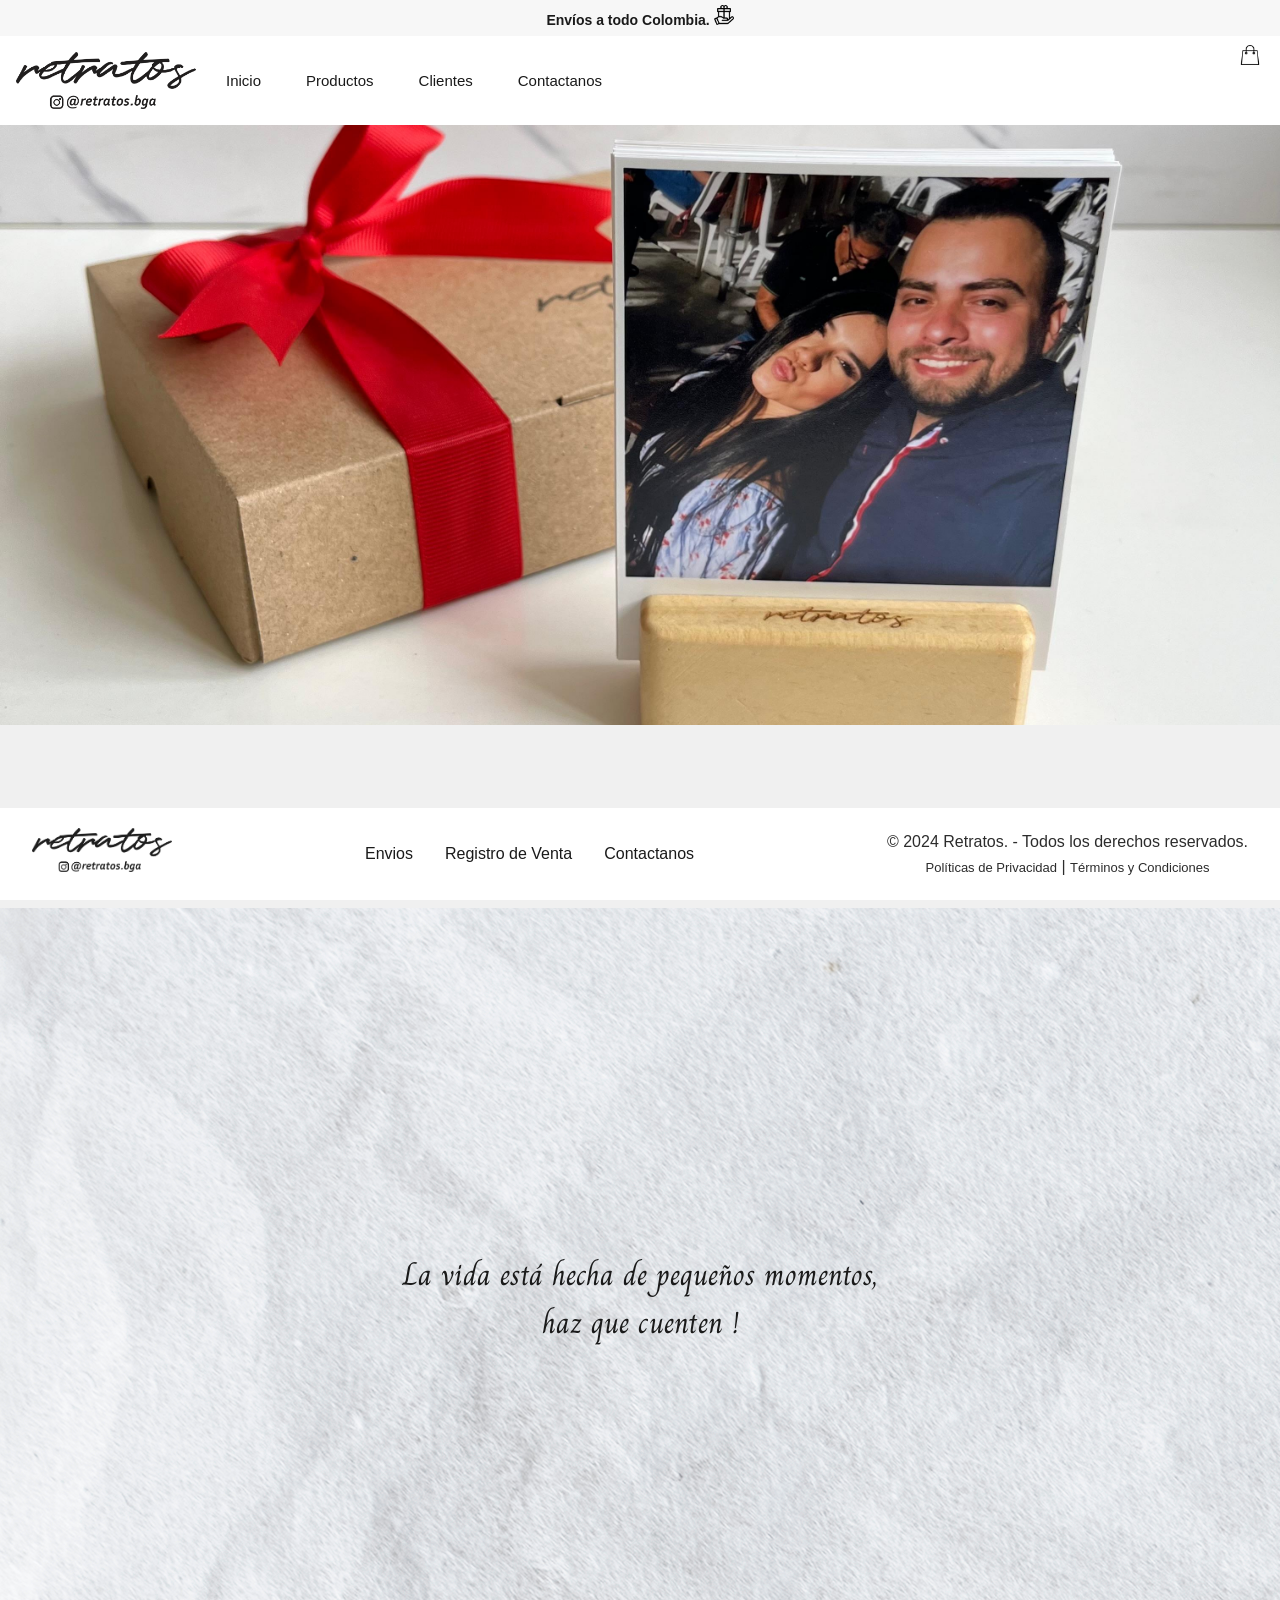
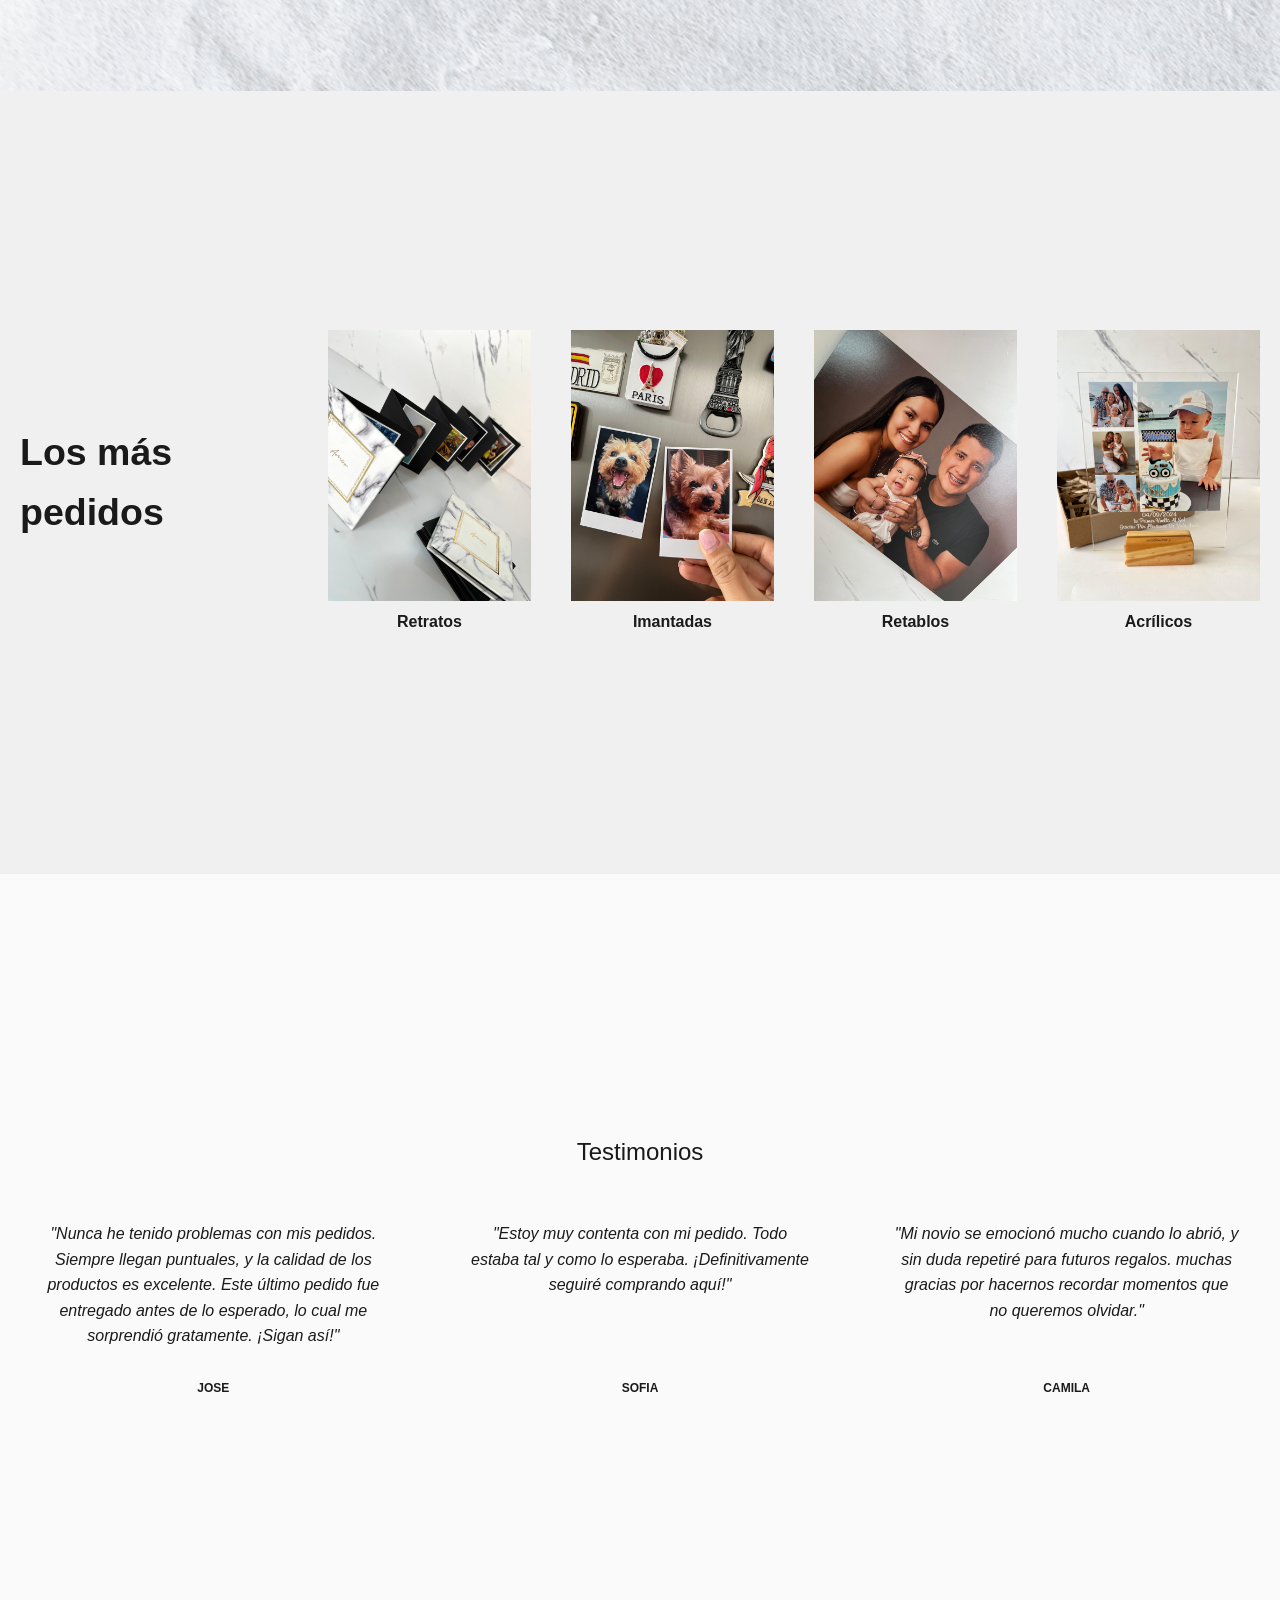
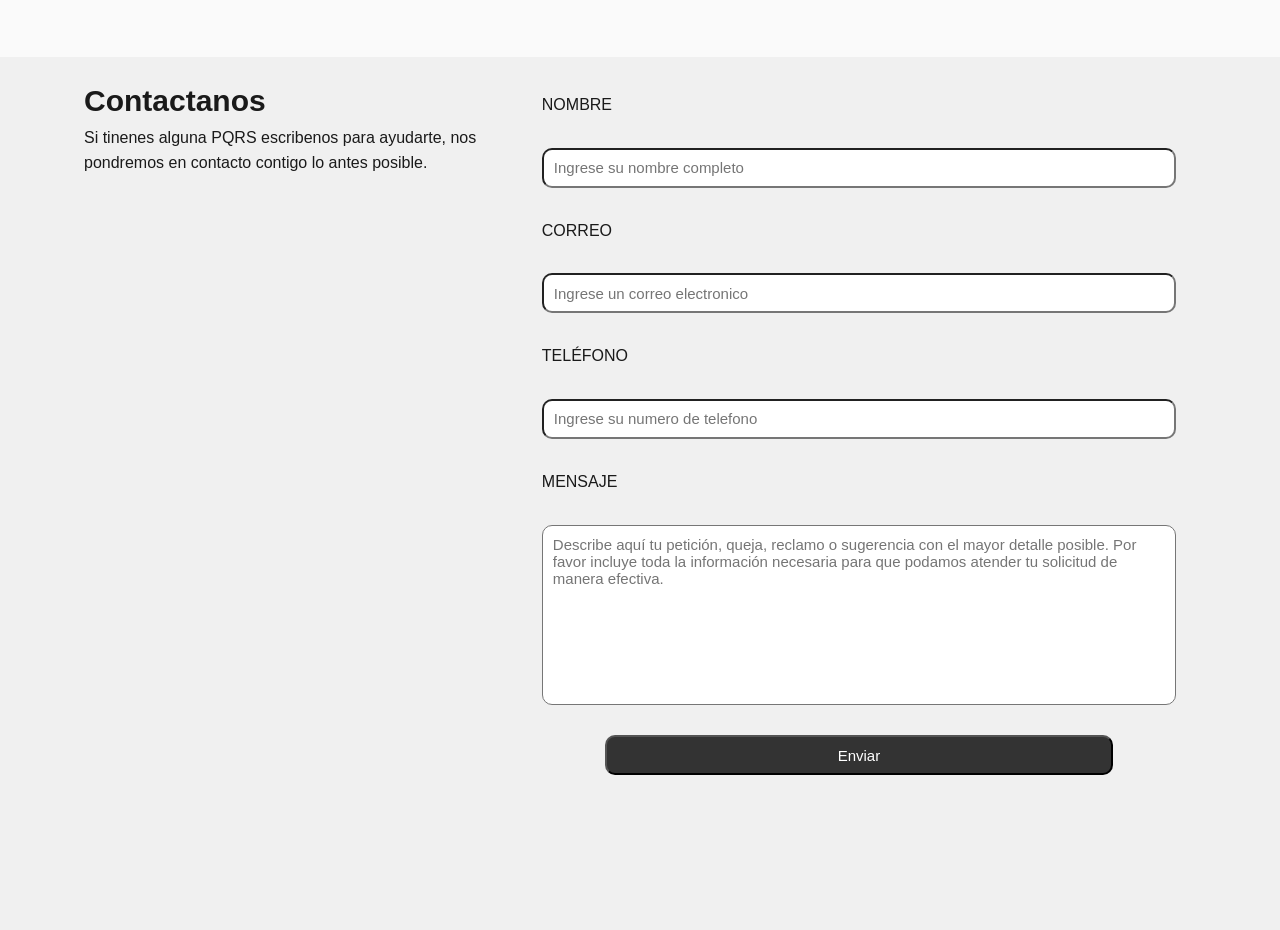
<file: index.html>
<!DOCTYPE html>
<html lang="es">
    <head>
        <meta charset="UTF-8">
        <meta name="viewport" content="width=device-width, initial-scale=1.0">
        <title>Retratos</title>
        <link rel="stylesheet" href="css/style.css">
        <link rel="preconnect" href="https://fonts.googleapis.com">
        <link rel="preconnect" href="https://fonts.gstatic.com" crossorigin>
        <link href="https://fonts.googleapis.com/css2?family=Charm:wght@400;700&display=swap" rel="stylesheet">
        <link rel="icon" href="../retratos-bga/favicon_io/favicon.ico">
    </head>

    <body>
        <div class="top-bar">
            Envíos a todo Colombia. 
            <img src="img/Regaloa.png" alt="Logo pequeño">
        </div>
        <header class="header">
            <div class="container">
                <nav class="nav">
                    <img src="img/retratosnegro.png" alt="logo de Retratos" class="menu-logo">
                    <ul>
                        <li><a href="index.html">Inicio</a></li>
                        <li><a href="formulario-producto.html">Productos</a></li>
                        <li><a href="formulario-cliente.html">Clientes</a></li>
                        <li><a href="#contacto">Contactanos</a></li>
                    </ul>
                </nav>
                <div class="small-logo-container">
                    <a href="formulario-compra.html"><img src="img/687259.png" alt="Pequeño logo" class="small-logo"></a>
                </div>
            </div>
        </header>

        <main>
            <section class="destacada">
                <div class="imagen-destacada">
                    <ul>
                        <li><img src="img/imagen-destacada-1.jpeg" alt="destacada-1"></li>
                        <li><img src="img/imagen-destacada-2.jpeg" alt="destacada-2"></li>
                    </ul>
                </div>
                <p class="mensaje-destacada">La vida está hecha de pequeños momentos,<br> haz que cuenten !</p>
            </section>

            <section class="mas-vendidos" id="productos">
                <div class="mas-vendidos-titulo">
                    <h2>Los más pedidos</h2>
                </div>
                <figure class="producto">
                    <img src="img/mas-vendido-1.jpeg" alt="imagen de retratos">
                    <figcaption>Retratos</figcaption>
                </figure>
                <figure class="producto">
                    <img src="img/mas-vendido-2.jpeg" alt="fotos imantadas">
                    <figcaption>Imantadas</figcaption>
                </figure>
                <figure class="producto">
                    <img src="img/mas-vendido-3.jpeg" alt="retablo de familia">
                    <figcaption>Retablos</figcaption>
                </figure>
                <figure class="producto">
                    <img src="img/mas-vendido-4.jpeg" alt="acrilicos de bebe">
                    <figcaption>Acrílicos</figcaption>
                </figure>
            </section>

            <section class="testimonios">
                    <h2>testimonios</h2>
                    <div class="container-testimonios">
                        <div class="testimonio">
                            <p>"Nunca he tenido problemas con mis pedidos. Siempre llegan puntuales, y la calidad de los productos es excelente. Este último pedido fue entregado antes de lo esperado, lo cual me sorprendió gratamente. ¡Sigan así!"</p>
                            <h3>Jose</h3>
                        </div>
                        <div class="testimonio">
                            <p>"Estoy muy contenta con mi pedido. Todo estaba tal y como lo esperaba. ¡Definitivamente seguiré comprando aquí!"</p>
                            <h3>Sofia</h3>
                        </div>
                        <div class="testimonio">
                            <p>"Mi novio se emocionó mucho cuando lo abrió, y sin duda repetiré para futuros regalos. muchas gracias por hacernos recordar momentos que no queremos olvidar." </p>
                            <h3>Camila</h3>
                        </div>
                    </div>
            </section>

            <section class="contacto" id="contacto">
                <div>
                    <h2>Contactanos</h2>
                    <p>Si tinenes alguna PQRS escribenos para ayudarte, nos pondremos en contacto contigo lo antes posible.</p>
                </div>
                <form class="formulario" id="orderForm">
                    <label for="name">nombre</label>
                    <input type="text" name="name" id="name" placeholder="Ingrese su nombre completo" required>
                    <label for="email">Correo</label>
                    <input type="email" id="email" name="email" placeholder="Ingrese un correo electronico" required>
                    <label for="phone">Teléfono</label>
                    <input type="tel" id="phone" name="phone" placeholder="Ingrese su numero de telefono" required>
                    <label for="pqrs">Mensaje</label>
                    <textarea name="pqrs" id="pqrs" placeholder="Describe aquí tu petición, queja, reclamo o sugerencia con el mayor detalle posible. Por favor incluye toda la información necesaria para que podamos atender tu solicitud de manera efectiva." required></textarea>
                    <input type="submit" value="Enviar" >
                </form>
            </section>
        </main>

        <footer>
            <div class="footer-container">
                <div class="footer-logo">
                    <img src="img/retratosnegro.png" alt="Logofooter" class="footer-logo-img">
                </div>
                <div class="footer-links">
                    <a href="formulario-envio.html">Envios</a>
                    <a href="formulario-venta.html">Registro de Venta</a>
                    <a href="#contacto">Contactanos</a>
                </div>
                <div class="footer-legal">
                    <p>&copy; 2024 Retratos. - Todos los derechos reservados.</p>
                    <p><a href="#politicas">Políticas de Privacidad</a> | <a href="#terminos">Términos y Condiciones</a></p>
                </div>
            </div>
        </footer>

        <script src="js/formulario-contacto.js"></script>
    </body>
</html>
</file>
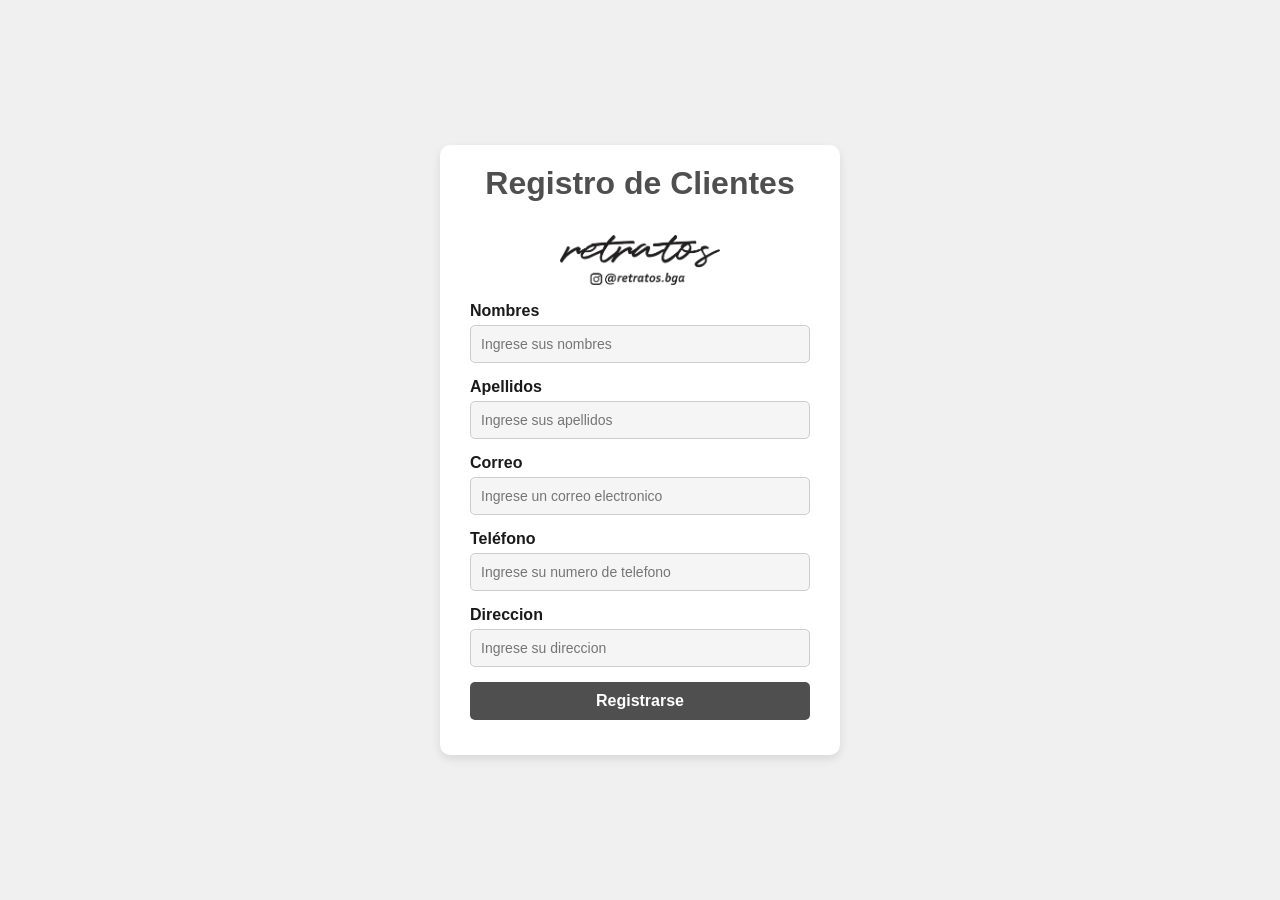
<file: formulario-cliente.html>
<!DOCTYPE html>
<html lang="es">
<head>
    <meta charset="UTF-8">
    <meta name="viewport" content="width=device-width, initial-scale=1.0">
    <title>Registro de Clientes</title>
    <link rel="stylesheet" href="css/formulario.css">
    <link rel="icon" href="icons/icon_shopping_cart_notification.svg">
</head>
<body>
    <div class="container">
        <h1>Registro de Clientes</h1>
        <form id="orderForm">
            <div class="logoretrato">
                <a href="index.html"><img src="img/retratosnegro.png" alt=""></a>
            </div>
            <div class="form-group">
                <label for="name">Nombres</label>
                <input type="text" name="name" id="name" placeholder="Ingrese sus nombres" required>
            </div>
            <div class="form-group">
                <label for="last-name">Apellidos</label>
                <input type="text" name="last-name" id="last-name" placeholder="Ingrese sus apellidos" required>
            </div>
            <div class="form-group">
                <label for="email">Correo</label>
                <input type="email" id="email" name="email" placeholder="Ingrese un correo electronico" required>
            </div>
            <div class="form-group">
                <label for="phone">Teléfono</label>
                <input type="tel" id="phone" name="phone" placeholder="Ingrese su numero de telefono" required >
            </div>
            <div class="form-group">
                <label for="address">Direccion</label>
                <input type="text" id="address" name="address" placeholder="Ingrese su direccion" required>
            </div>
            <button type="submit" class="btn-submit">Registrarse</button>
        </form>
        <div id="confirmationMessage" class="confirmation-message"></div>
    </div>
    <script src="js/formulario-cliente.js"></script>
</body>
</html>
</file>
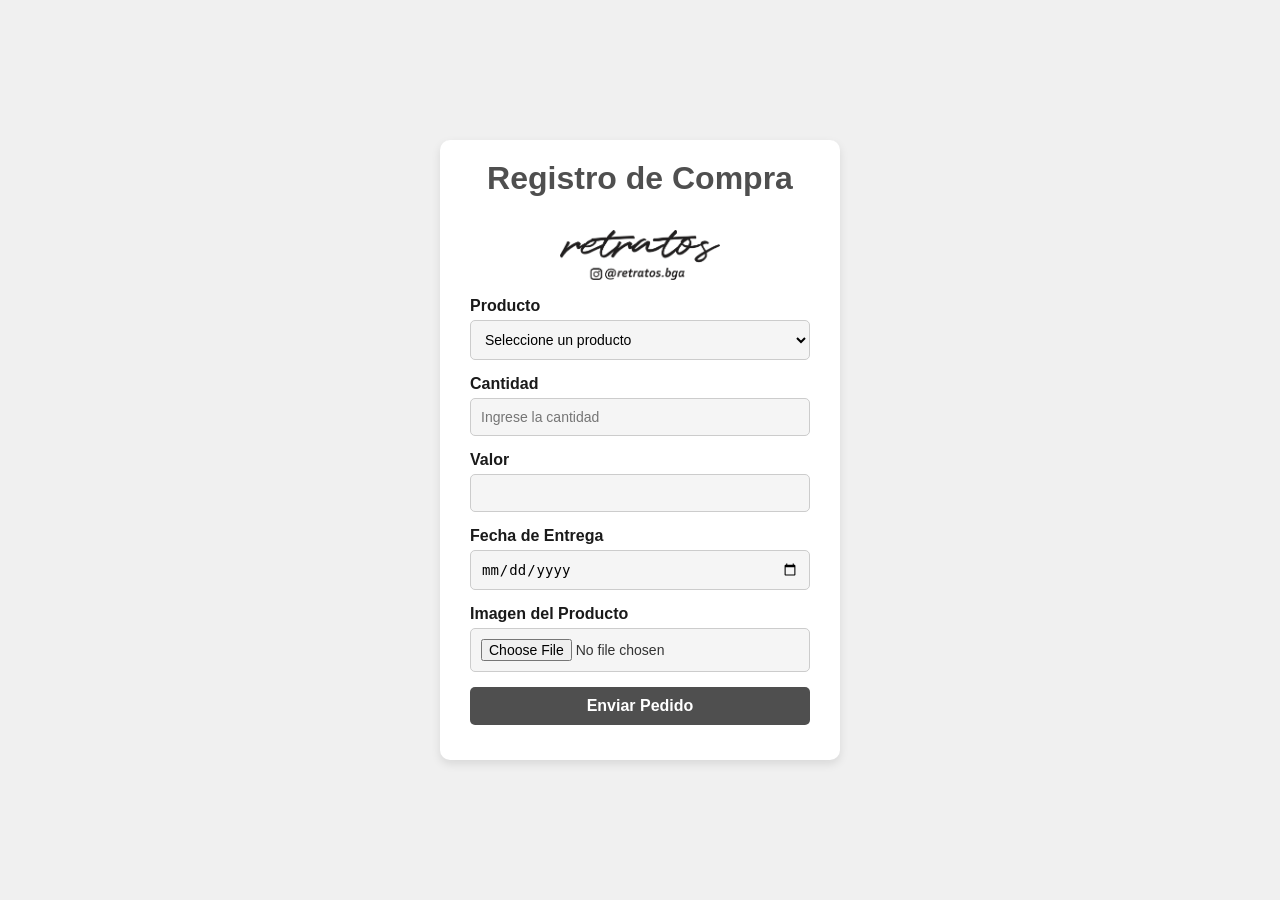
<file: formulario-compra.html>
<!DOCTYPE html>
<html lang="es">
<head>
    <meta charset="UTF-8">
    <meta name="viewport" content="width=device-width, initial-scale=1.0">
    <title>Registro de Compra</title>
    <link rel="stylesheet" href="css/formulario.css">
    <link rel="icon" href="icons/icon_shopping_cart_notification.svg">
</head>
<body>
    <div class="container">
        <h1>Registro de Compra</h1>
        <form id="orderForm">
            <div class="logoretrato">
                <a href="index.html"><img src="img/retratosnegro.png" alt=""></a>
            </div>
            <div class="form-group">
                <label for="product">Producto</label>
                <select name="product" id="product" required>
                    <option selected disabled>Seleccione un producto</option>
                    <option value="Retratos (10 fotos)">Retratos (10 fotos)</option>
                    <option value="Retratos (18 fotos)">Retratos (18 fotos)</option>
                    <option value="Imantadas (Photostrip)">Imantadas (Photostrip)</option>
                    <option value="Imantadas (Mini Polaroid)">Imantadas (Mini Polaroid)</option>
                    <option value="Imantadas (Polaroid)">Imantadas (Polaroid)</option>
                    <option value="Imantadas (Cuadrada)">Imantadas (Cuadrada)</option>
                    <option value="Retablo (14 x 14)">Retablo (14 x 14)</option>
                    <option value="Retablo (20 x 20)">Retablo (20 x 20)</option>
                    <option value="Retablo (20 x 30)">Retablo (20 x 30)</option>
                    <option value="Retablo (30 x 30)">Retablo (30 x 30)</option>
                    <option value="Retablo (30 x 45)">Retablo (30 x 45)</option>
                    <option value="Retablo (49 x 49)">Retablo (49 x 49)</option>
                    <option value="Acrílicos">Acrílicos</option>
                </select>
            </div>
            <div class="form-group">
                <label for="quantity">Cantidad</label>
                <input type="number" id="quantity" name="quantity" placeholder="Ingrese la cantidad" required>
            </div>
            <div class="form-group">
                <label for="value">Valor</label>
                <input type="text" id="value" name="value" disabled required>
            </div>
            <div class="form-group">
                <label for="deliveryDate">Fecha de Entrega</label>
                <input type="date" id="deliveryDate" name="deliveryDate" required>
            </div>
            <div class="form-group">
                <label for="productImage">Imagen del Producto</label>
                <input type="file" id="productImage" name="productImage" accept="image/*" required>
            </div>
            <button type="submit" class="btn-submit">Enviar Pedido</button>
        </form>
        <div id="confirmationMessage" class="confirmation-message"></div>
    </div>
    <script src="js/formulario-compra.js"></script>
</body>
</html>
</file>
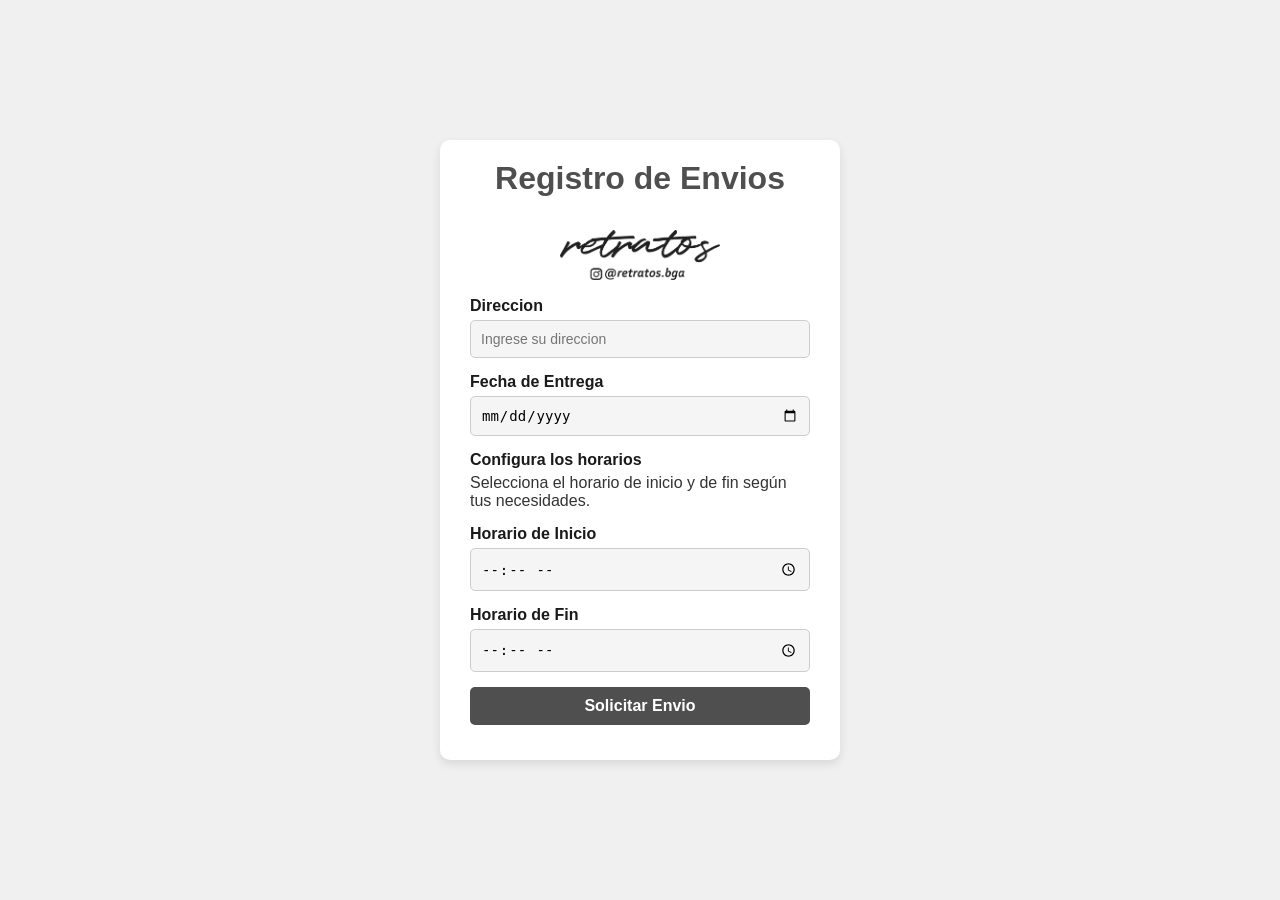
<file: formulario-envio.html>
<!DOCTYPE html>
<html lang="es">

<head>
    <meta charset="UTF-8">
    <meta name="viewport" content="width=device-width, initial-scale=1.0">
    <title>Registro de Envios</title>
    <link rel="stylesheet" href="css/formulario.css">
    <link rel="icon" href="icons/icon_shopping_cart_notification.svg">
</head>

<body>
    <div class="container">
        <h1>Registro de Envios</h1>
        <form id="orderForm">
            <div class="logoretrato">
                <a href="index.html"><img src="img/retratosnegro.png" alt=""></a>
            </div>
            <div class="form-group">
                <label for="direction">Direccion</label>
                <input type="text" id="direction" name="direction" placeholder="Ingrese su direccion" required>
            </div>
            <div class="form-group">
                <label for="deliveryDate">Fecha de Entrega</label>
                <input type="date" id="deliveryDate" name="deliveryDate" required>
            </div>
            <div class="form-group">
                <h3>Configura los horarios</h3>
                <p>Selecciona el horario de inicio y de fin según tus necesidades.</p>
            </div>
            <div class="form-group">
                <label for="time-min">Horario de Inicio</label>
                <input type="time" name="time-min" id="time-min">
            </div>
            <div class="form-group">
                <label for="time-max">Horario de Fin</label>
                <input type="time" name="time-max" id="time-max">
            </div>
            <button type="submit" class="btn-submit">Solicitar Envio</button>
        </form>
        <div id="confirmationMessage" class="confirmation-message"></div>
    </div>
    <script src="js/formulario-envio.js"></script>
</body>

</html>
</file>
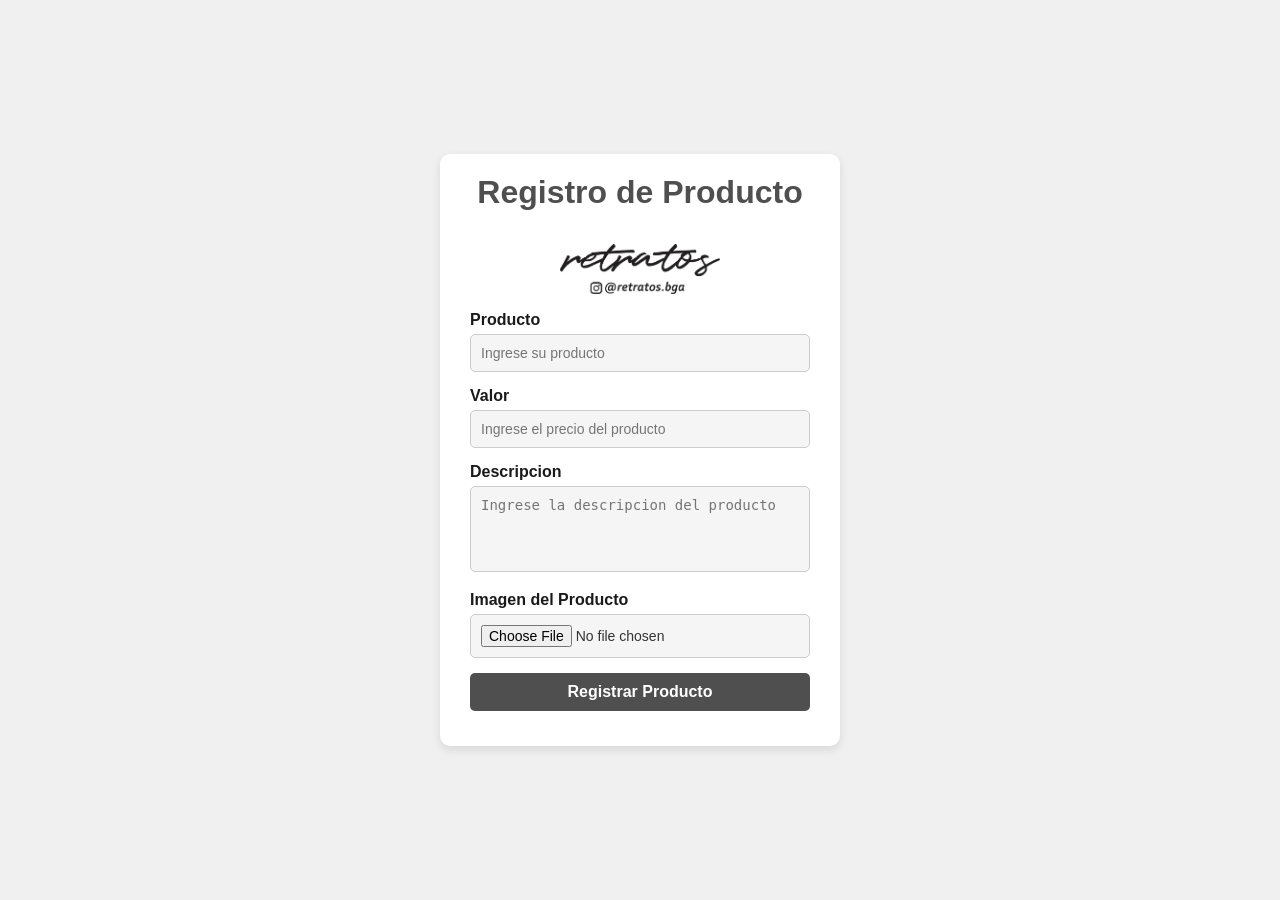
<file: formulario-producto.html>
<!DOCTYPE html>
<html lang="es">

<head>
    <meta charset="UTF-8">
    <meta name="viewport" content="width=device-width, initial-scale=1.0">
    <title>Registro de Producto</title>
    <link rel="stylesheet" href="css/formulario.css">
    <link rel="icon" href="icons/icon_shopping_cart_notification.svg">
</head>

<body>
    <div class="container">
        <h1>Registro de Producto</h1>
        <form id="orderForm">
            <div class="logoretrato">
                <a href="index.html"><img src="img/retratosnegro.png" alt=""></a>
            </div>
            <div class="form-group">
                <label for="product">Producto</label>
                <input type="text" name="product" id="product" placeholder="Ingrese su producto" required>
            </div>
            <div class="form-group">
                <label for="value">Valor</label>
                <input type="text" id="value" name="value" placeholder="Ingrese el precio del producto" required>
            </div>
            <div class="form-group">
                <label for="description">Descripcion</label>
                <textarea name="description" id="description" rows="4" placeholder="Ingrese la descripcion del producto"></textarea>
            </div>
            <div class="form-group">
                <label for="productImage">Imagen del Producto</label>
                <input type="file" id="productImage" name="productImage" accept="image/*" required>
            </div>
            <button type="submit" class="btn-submit">Registrar Producto</button>
        </form>
        <div id="confirmationMessage" class="confirmation-message"></div>
    </div>
    <script src="js/formulario-producto.js"></script>
</body>

</html>
</file>
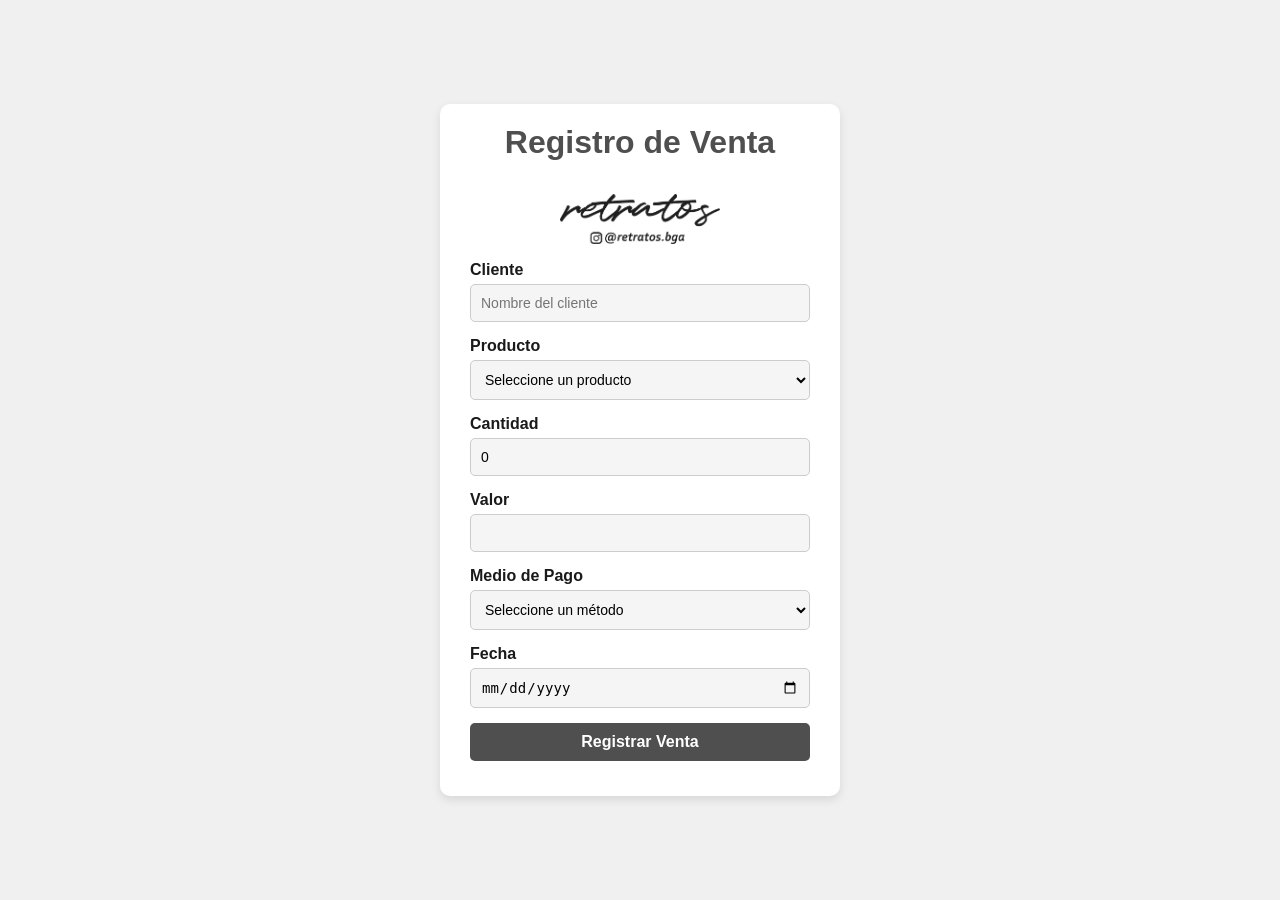
<file: formulario-venta.html>
<!DOCTYPE html>
<html lang="es">
<head>
    <meta charset="UTF-8">
    <meta name="viewport" content="width=device-width, initial-scale=1.0">
    <title>Registro de Venta</title>
    <link rel="stylesheet" href="css/formulario.css">
    <link rel="icon" href="icons/icon_shopping_cart_notification.svg">
</head>
<body>
    <div class="container">
        <h1>Registro de Venta</h1>
        <form id="salesForm">
            <div class="logoretrato">
                <a href="index.html"><img src="img/retratosnegro.png" alt=""></a>
            </div>
            <div class="form-group">
                <label for="clientName">Cliente</label>
                <input type="text" id="clientName" name="clientName" placeholder="Nombre del cliente" required>
            </div>
            <div class="form-group">
                <label for="product">Producto</label>
                <select name="product" id="product" required>
                    <option selected disabled>Seleccione un producto</option>
                    <option value="Retratos (10 fotos)">Retratos (10 fotos)</option>
                    <option value="Retratos (18 fotos)">Retratos (18 fotos)</option>
                    <option value="Imantadas (Photostrip)">Imantadas (Photostrip)</option>
                    <option value="Imantadas (Mini Polaroid)">Imantadas (Mini Polaroid)</option>
                    <option value="Imantadas (Polaroid)">Imantadas (Polaroid)</option>
                    <option value="Imantadas (Cuadrada)">Imantadas (Cuadrada)</option>
                    <option value="Retablo (14 x 14)">Retablo (14 x 14)</option>
                    <option value="Retablo (20 x 20)">Retablo (20 x 20)</option>
                    <option value="Retablo (20 x 30)">Retablo (20 x 30)</option>
                    <option value="Retablo (30 x 30)">Retablo (30 x 30)</option>
                    <option value="Retablo (30 x 45)">Retablo (30 x 45)</option>
                    <option value="Retablo (49 x 49)">Retablo (49 x 49)</option>
                    <option value="Acrílicos">Acrílicos</option>
                </select>
            </div>
            <div class="form-group">
                <label for="quantity">Cantidad</label>
                <input type="number" name="quantity" id="quantity" min="0" value="0">
            </div>
            <div class="form-group">
                <label for="value">Valor</label>
                <input type="text" id="value" name="value" disabled required>
            </div>
            <div class="form-group">
                <label for="paymentMethod">Medio de Pago</label>
                <select id="paymentMethod" name="paymentMethod" required>
                    <option value="" disabled selected>Seleccione un método</option>
                    <option value="Tarjeta de Crédito">Tarjeta de Crédito</option>
                    <option value="Efectivo">Efectivo</option>
                    <option value="Transferencia Bancaria">Transferencia Bancaria</option>
                    <option value="PayPal">PayPal</option>
                </select>
            </div>
            <div class="form-group" id="creditCardDetails" style="display: none;">
                <label for="cardType">Tipo de Tarjeta</label>
                <select id="cardType" name="cardType">
                    <option value="" disabled selected>Seleccione tipo de tarjeta</option>
                    <option value="Visa">Visa</option>
                    <option value="MasterCard">MasterCard</option>
                    <option value="American Express">American Express</option>
                </select>
            </div>
            <div class="form-group">
                <label for="saleDate">Fecha</label>
                <input type="date" id="saleDate" name="saleDate" required>
            </div>
            <button type="submit" class="btn-submit">Registrar Venta</button>
        </form>
        <div id="confirmationMessage" class="confirmation-message"></div>
    </div>
    <script src="js/formulario-venta.js"></script>
</body>
</html>
</file>
<file: css/style.css>
:root {
    --Claro-gris-muy-suave: #F5F5F5;
    --Intermedio-gris-medio: #CCCCCC;
    --Oscuro-gris-carbón: #4F4F4F;
    --Blanco-puro: #FFFFFF;
    --Blanco-cálido: #FAFAFA;
    --Blanco-frío: #F0F0F0;
    --Negro-puro: #000000;
    --Negro-suave: #1A1A1A;
    --Negro-grisáceo: #2C2C2C;
    --text-color: #333;
    --font-size: 16px;
    --spacing: 1.5rem;
    --background-img: url(../img/background-1.jpg);
}


* {
    margin: 0; /* Elimina los márgenes por defecto */
    padding: 0; /* Elimina el relleno por defecto */
    box-sizing: border-box; /* Asegura que el ancho y alto incluyen el relleno y los bordes */
    font-family: 'Arial', sans-serif; /* Define la fuente global como Arial */
    scroll-behavior: smooth; /* Aplica un desplazamiento suave */
}

body {
    font-size: var(--font-size); /* Establece el tamaño de la fuente del cuerpo usando la variable */
    line-height: 1.6; /* Establece la altura de línea para mejorar la legibilidad */
    color: var(--Negro-suave); /* Define el color de texto principal */
    background-color: var(--Blanco-frío); /* Define el color de fondo del cuerpo */
}

.top-bar {
    background-color: #f7f7f7; /* Establece el color de fondo de la barra superior */
    color: var(--Negro-suave); /* Establece el color del texto en la barra superior */
    text-align: center; /* Alinea el texto al centro */
    padding: 5px 0; /* Define el relleno de arriba y abajo */
    font-size: 14px; /* Define el tamaño de la fuente */
    font-weight: bold; /* Establece el peso de la fuente como negrita */
}

.top-bar img {
    width: 20px; /* Define el ancho de la imagen en la barra superior */
    height: auto; /* Ajusta la altura automáticamente según el ancho */
}

header nav {
    display: flex; /* Utiliza Flexbox para organizar los elementos dentro del nav */
    justify-content: left; /* Alinea los elementos al lado izquierdo */
    background-color: var(--Blanco-puro); /* Establece el color de fondo del nav */
    overflow: hidden; /* Oculta cualquier contenido que sobrepase el área del nav */
    box-shadow: var(--Negro-grisáceo) 1rem; /* Aplica una sombra con el color gris oscuro */
    padding: 1rem; /* Aplica un relleno alrededor de los elementos del nav */
}

/* Estilo del contenedor de navegación */
.nav {
    display: flex; /* Utiliza Flexbox para organizar los elementos dentro de .nav */
    align-items: center; /* Alinea verticalmente los elementos al centro */
}

/* Ajusta la lista de navegación para estar al lado del logo */
.nav ul {
    list-style: none; /* Elimina los puntos de la lista */
    display: flex; /* Utiliza Flexbox para organizar los elementos en fila */
    padding: 0; /* Elimina el relleno */
    margin: 0; /* Elimina el margen */
    gap: 15px; /* Define el espacio entre los elementos del menú */
}

.nav a {
    text-decoration: none; /* Elimina la subrayado de los enlaces */
    color: var(--Negro-suave); /* Define el color de los enlaces */
    padding: 10px 15px; /* Aplica relleno alrededor de los enlaces */
    font-size: 15px; /* Define el tamaño de la fuente */
    border-radius: 5px; /* Aplica bordes redondeados a los enlaces */
    transition: background-color 0.3s, color 0.3s; /* Aplica una transición suave para el cambio de color */
}

.nav a:hover {
    background-color: var(--Oscuro-gris-carbón); /* Cambia el color de fondo al pasar el ratón */
    color: var(--Blanco-frío); /* Cambia el color del texto al pasar el ratón */
}

/* Logo en el menú */
.menu-logo {
    width: 180px; /* Define el ancho del logo */
    height: auto; /* Ajusta la altura automáticamente según el ancho */
    object-fit: cover; /* Asegura que el logo cubra el contenedor sin distorsionarse */
    margin-right: 15px; /* Agrega espacio entre el logo y los elementos del menú */
    cursor: pointer; /* Cambia el cursor a mano cuando se pasa por encima */
}

/* Contenedor del pequeño logo */
.small-logo-container {
    display: flex; /* Utiliza Flexbox para organizar los elementos dentro del contenedor */
    align-items: center; /* Alinea verticalmente los elementos al centro */
    justify-content: center; /* Alinea horizontalmente los elementos al centro */
    position: absolute; /* Posiciona el contenedor de manera absoluta */
    top: 45px; /* Ajusta la distancia desde la parte superior */
    right: 20px; /* Ajusta la distancia desde el borde derecho */
}

/* Estilo del pequeño logo */
.small-logo {
    width: 20px; /* Define el tamaño del pequeño logo */
    height: auto; /* Ajusta la altura automáticamente según el ancho */
    object-fit: cover; /* Asegura que el logo cubra el contenedor sin distorsionarse */
    cursor: pointer; /* Cambia el cursor a mano cuando se pasa por encima */
}
/* Main */

/* Seccion Destacada */
.destacada {                /* Caja principal de la seccion destacada */
    width: 100%;            /* Definimos que la seccion esta en el 100% del ancho de la pagina */
    overflow: hidden;       /* Todo lo que sobre pase las dimensiones de la caja se ocultan */
    text-align: center;     /* Alineamos el texto al centro */
}

.imagen-destacada {
    width: 100%;
    height: 87vh;
    overflow: hidden;
}

.imagen-destacada ul {
    display: flex;
    animation: cambio 5s infinite alternate linear;
    width: 200%;
}

.imagen-destacada li {
    width: 100%;
    list-style: none;
}

.imagen-destacada img {
    width: 100%;
    height: 35%;
    position: center;
    object-fit: cover;
}

@keyframes cambio {
    0% {margin-left: 0;}
    25% {margin-left: 0;}

    75% {margin-left: -100%;}
    100% {margin-left: -100%;}
}

.mensaje-destacada {                    /* Caja del mensaje destacado */
    height: 87vh;                       /* Definimos que este en el 90% del ajuste vertical de la pagina */
    font-size: 30px;                    /* Tamaño de letra de 30px */
    display: flex;                      /* Definimos la caja como flexible */
    justify-content: center;            /* Ajustamos el contenido al centro horizontal */
    align-items: center;                /* Ajustamos el contenido al centro vertical */
    font-family: "Charm", cursive;      /* Defino el tipo de letra "Charm" */
    background-image: var(--background-img);
}

.mas-vendidos {                         /* Caja principal de la seccion mas vendidos */
    height: 87vh;                       /* Definimos que este en el 90% del ajuste vertical de la pagina */
    overflow: hidden;                   /* Ocultamos todo lo que sobre salga de la caja */
    display: flex;                      /* Definimos la caja como flexible */
    align-items: center;                /* Ajustamos el contenido al centro vertical */
    justify-content: space-between;     /* Ajustamos el contenido al centro horizontal */

    background-color: var(--Blanco-frío);
    text-align: start;                  /* Ajustamos el texto al centro */
}

.mas-vendidos-titulo {                  /* caja del titulo de la seccion mas vendidos */
    padding-left: 20px;                 /* Definimos relleno de 20px en todos los lados */
    font-size: 25px;                    /* Definimos tamaño de letra de 25px */
}

.producto {                             /* Caja de los productos */
    border: none;                       /* Definimos que no tenga bordes */
    width: 20%;                         /* Ajustamos al 20% de la pantalla */
    overflow: hidden;                   /* Ocultamos todo lo que sobre salga de la caja */
    font-weight: bold;                  /* Definimos letra con negrilla */
    padding: 20px;                      /* Definimos relleno de 20px en todos los lados */
    text-align: center;
}

.producto img {                         /* Caja de la imagen de los productos */
    width: 100%;                        /* Ajustamos al 100% horizontal de la caja */
    height: 100%;                       /* Ajustamos al 100% vertical de la caja */
    object-fit: cover;                  /* Recortamos la imagen al tamaño de la caja */
}

.producto:hover {
    transform: translateY(-15px);
    box-shadow: 0 12px 16px rgba(0, 0, 0, 0.2);
}


@media (max-width: 768px) {             /* Propiedades para un ancho maximo de 768px */
    .mensaje-destacada {
        font-size: 25px;
    }
}

@media (max-width: 480px) {
    .mensaje-destacada {
        font-size: 20px;
    }
}

.testimonios {
    height: 87vh;
    display: flex;
    flex-direction: column;
    justify-content: center;
    align-items: center;
    background-color: var(--Blanco-cálido);
}

.testimonios h2 {
    text-transform: capitalize;
    text-align: center;
    padding-bottom: 50px;
    font-weight: 100;
}

.container-testimonios {
    display: flex;
    justify-content: space-around;
}

.testimonio {
    width: 27%;
    display: flex;
    flex-direction: column;
    justify-content: space-between;
}

.testimonio p {
    padding-bottom: 30px;
    font-style: italic;
    text-align: center;
}

.testimonio h3 {
    text-align: center;
    text-transform: uppercase;
    font-size: 12px;
}

/* Seccion Contacto */

.contacto {
    height: 87vh;
    width: 90%;
    display: flex;
    padding: 20px;
    justify-content: space-around;
    margin: 0 auto 90px auto;
    background-color: var(--Blanco-frío);
}

.contacto h2 {
    font-size: 30px;
}

.formulario {
    display: flex;
    flex-direction: column;
    justify-content: space-around;
    text-transform: uppercase;
    width: 100%;
    padding: 0 20px;
}

.formulario input {
    height: 40px;
    font-size: 15px;
    padding: 10px;
    border-radius: 10px;
}

textarea {
    width: 100%;
    height: 20vh;
    resize: none;
    padding: 10px;
    font-size: 15px;
    border-radius: 10px;
}

input[type="submit"] {
    width: 80%;
    background-color: var(--text-color);
    color: white;
    cursor: pointer;
    border-radius: 10px;
    margin: 0 auto 30px auto;
}

input[type="submit"]:hover {
    background-color: var(--Oscuro-gris-carbón);
}

footer {
    background-color:var(--Blanco-puro);/* Color oscuro, elegante y sobrio */
    color:var(--Negro-suave); /* Texto en blanco para alto contraste */
    padding: 20px 0; /* Espaciado vertical */
    font-family: 'Arial', sans-serif; /* Tipografía moderna y legible */
    position: fixed; /* Fija el footer en su posición */
    bottom: 0; /* Asegura que esté siempre en la parte inferior */
    left: 0; /* Se alinea al borde izquierdo */
    width: 100%; /* Ocupa todo el ancho de la pantalla */
}

.footer-container {
    max-width: 120rem; /* Ancho máximo del contenido */
    margin: 0 auto; /* Centra el contenido horizontalmente */
    display: flex;
    flex-wrap: wrap; /* Permite que los elementos se ajusten en dispositivos pequeños */
    justify-content: space-between; /* Espacia uniformemente los elementos */
    align-items: center;
    padding: 0 2rem; /* Margen interno en los laterales */
    
}

/* Logo del Footer */
.footer-logo-img {
    width: 140px; /* Tamaño ajustable para un logo proporcional */
    height: auto;
    filter: grayscale(100%); /* Estilo monocromático profesional */

}

.footer-logo-img:hover {
    filter: grayscale(0); /* Recupera los colores al pasar el ratón */
    cursor: pointer;

}

/* Enlaces del Footer */
.footer-links {
    display: flex;
    gap: 2rem; /* Espaciado uniforme entre enlaces */
}

.footer-links a {
    color:var(--Negro-suave);/* Color gris claro para elegancia */
    text-decoration: none;
    transition: color 0.3s ease; /* Animación de color al interactuar */
}

.footer-links a:hover {
    color:var(--Oscuro-gris-carbón);/* Rojo intenso, acorde a una marca de lujo */
}

/* Información Legal */
.footer-legal {
    text-align: center;
    color: var(--Negro-grisáceo);/* Gris tenue */
}

.footer-legal a {
    color:var(--Color-gris-claro);
    text-decoration: none;
    font-size: small;
}

.footer-legal a:hover {
    color: var(--Color-gris-medio); /* Rojo intenso para destacar */
}

/* Diseño Adaptable */
@media (max-width: 768px) {
    footer {
        position: relative;
    }
    
    .footer-container {
        flex-direction: column; /* Coloca los elementos en una columna */
        text-align: center; /* Alinea todo al centro */
    }

    .footer-links {
        flex-direction: column; /* Enlaces en una columna */
        gap: 1.5rem; /* Reduce el espacio entre ellos */
    }

    .footer-logo-img {
        margin-bottom: 1.5rem; /* Espaciado inferior del logo */
    }
}


/* Pantallas medianas */
@media (max-width: 768px) {
    header nav {
        flex-direction: column; /* Apila los elementos verticalmente en pantallas pequeñas */
    }

    .nav ul {
        flex-direction: column; /* Apila los enlaces del menú verticalmente */
        gap: 10px; /* Reduce el espacio entre los elementos del menú */
    }

    .menu-logo {
        width: 100px; /* Reduce el tamaño del logo en pantallas pequeñas */
    }

    .small-logo-container {
        top: 30px; /* Ajusta la posición del pequeño logo */
        right: 15px; /* Ajusta la distancia del borde derecho */
    }

    .destacada .imagen-destacada {
        height: 60vh; /* Reduce la altura de la imagen destacada */
    }

    .mas-vendidos {
        flex-direction: column; /* Apila los productos verticalmente */
        height: auto; /* Ajusta la altura al contenido */
    }

    .producto {
        width: 100%; /* Los productos ocupan el 100% del ancho en pantallas pequeñas */
        margin-left: 0; /* Elimina el margen izquierdo */
        margin-bottom: 20px; /* Agrega espacio entre los productos */
    }

    .producto h2 {
        font-size: 16px; /* Reduce el tamaño de la fuente */
    }

    .producto p {
        font-size: 12px; /* Reduce el tamaño de la fuente */
    }

    .testimonios {
        height: auto;
        padding: 20px 0;
    }

    .container-testimonios {
        flex-direction: column;
    }

    .testimonio {
        width: 100%;
        padding-bottom: 20px;
    }

    .contacto{
        flex-direction: column;
        margin: auto ;
        height: auto;
    }

    .contacto label {
        padding: 20px;
    }

    input[type="submit"] {
        margin-top: 20px;
        width: 60%;
    }
}

/* Pantallas pequeñas */
@media (max-width: 480px) {
    body {
        font-size: 14px; /* Reduce el tamaño de la fuente global en pantallas pequeñas */
    }

    .top-bar {
        font-size: 12px; /* Reduce el tamaño de la fuente de la barra superior */
    }

    .nav a {
        font-size: 14px; /* Reduce el tamaño de la fuente de los enlaces */
        padding: 8px 12px; /* Reduce el relleno de los enlaces */
    }

    .mas-vendidos-titulo {
        font-size: 20px; /* Reduce el tamaño del título de la sección */
    }

    .producto h2 {
        font-size: 14px; /* Reduce el tamaño de la fuente del título del producto */
    }

    .producto p {
        font-size: 12px; /* Reduce el tamaño de la fuente de la descripción */
    }

    .imagen-producto {
        width: 80%; /* Reduce el tamaño de las imágenes de los productos */
    }
}
</file>
<file: css/formulario.css>
:root {
    --Claro-gris-muy-suave: #F5F5F5;
    --Intermedio-gris-medio: #CCCCCC;
    --Oscuro-gris-carbón: #4F4F4F;
    --Blanco-puro: #FFFFFF;
    --Blanco-cálido: #FAFAFA;
    --Blanco-frío: #F0F0F0;
    --Negro-puro: #000000;
    --Negro-suave: #1A1A1A;
    --Negro-grisáceo: #2C2C2C;
    --text-color: #333;
}

* {
    margin: 0;
    padding: 0;
    box-sizing: border-box;
}

body {
    font-family: Arial, sans-serif;
    background-color: var(--Blanco-frío);
    color: var(--text-color);
    display: flex;
    justify-content: center;
    align-items: center;
    height: 100vh;
}

.container {
    background-color: var(--Blanco-puro);
    padding: 20px 30px;
    border-radius: 10px;
    box-shadow: 0 4px 10px rgba(0, 0, 0, 0.1);
    width: 400px;
}

h1 {
    text-align: center;
    margin-bottom: 20px;
    color: var(--Oscuro-gris-carbón);
}
.logoretrato {
    display: flex; 
    justify-content: center; 
    align-items: center; 
    padding: 10px; 
    width: 100%; 
    height: 80px; 
    
}

.logoretrato img {
    width: 160px; /* Ajusta el tamaño de la imagen */
    height: auto;
    cursor: pointer;
}

.form-group {
    margin-bottom: 15px;
}

h3 {
    font-size: 16px;
}

label, h3 {
    display: block;
    font-weight: bold;
    margin-bottom: 5px;
    color: var(--Negro-suave);
}

input[type="text"], 
input[type="number"], 
input[type="date"], 
input[type="file"], 
input[type="email"],
input[type="tel"],
input[type="time"],
textarea,
select {
    width: 100%;
    padding: 10px;
    font-size: 14px;
    border: 1px solid var(--Intermedio-gris-medio);
    border-radius: 5px;
    background-color: var(--Claro-gris-muy-suave);
}

textarea {
    resize: none;
    scrollbar-width: none;
}

input:focus,
select:focus,
textarea:focus {
    border-color: var(--Oscuro-gris-carbón);
    outline: none;
}

.btn-submit {
    background-color: var(--Oscuro-gris-carbón);
    color: var(--Blanco-puro);
    padding: 10px 15px;
    font-size: 16px;
    font-weight: bold;
    text-align: center;
    border: none;
    border-radius: 5px;
    cursor: pointer;
    width: 100%;
}

.btn-submit:hover {
    background-color: var(--Negro-grisáceo);
}

.confirmation-message {
    margin-top: 15px;
    font-weight: bold;
    color: var(--Oscuro-gris-carbón);
    text-align: center;
}
</file>
